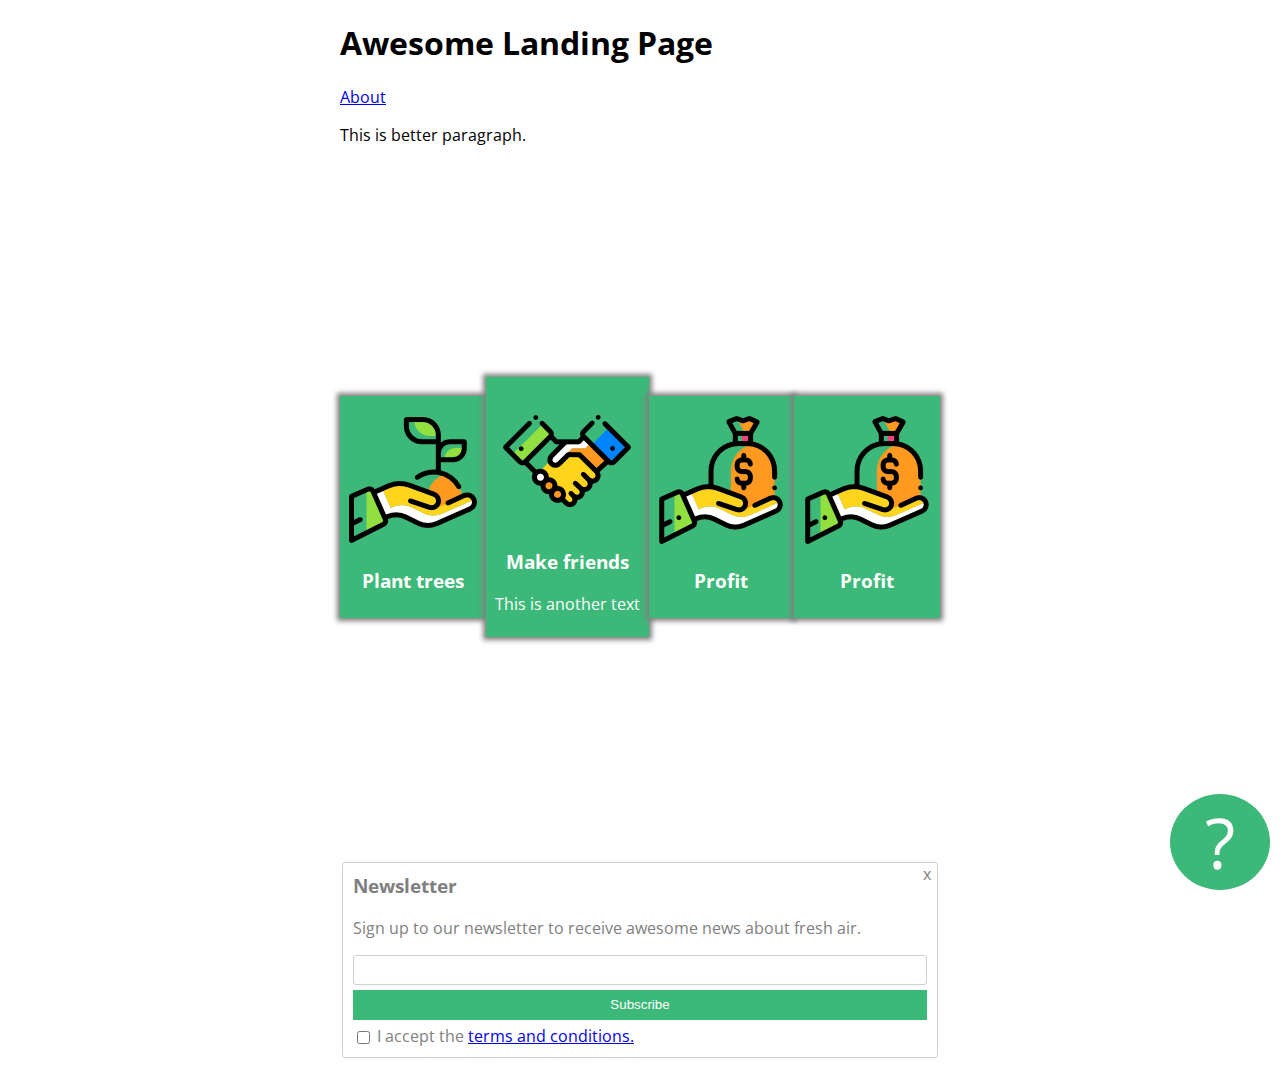
<file: index.html>
<!DOCTYPE html>
<html lang="en" >
<head>
  <meta charset="UTF-8">
  <title>CodePen - MR Gyakorlás</title>
  <link href="https://fonts.googleapis.com/css2?family=Open+Sans&display=swap" rel="stylesheet"><link rel="stylesheet" href="./style.css">

</head>
<body>
<!-- partial:index.partial.html -->
<div class="container">
  <h1>Awesome Landing Page</h1>

  <a href="about.html">About</a>

  <p>This is better paragraph.</p>
  
  <div class="card-holder">
  
  <div class="card">
    <a href="about.html">
    <img src="images/tree.png" alt=""></a>
    <h3>Plant trees</h3>
  </div>
  
  <div class="card">
    <img src="images/deal.png" alt="">
    <h3>Make friends</h3>
    <p>This is another text</p>
  </div>
  
  <div class="card">
    <img src="images/money.png" alt="">
    <h3>Profit</h3>
  </div>
    
    <div class="card">
    <img src="images/money.png" alt="">
    <h3>Profit</h3>
  </div>
    
  </div>
  
  <fieldset class="newsletter-box">
    <h3>Newsletter</h3>
    <p>Sign up to our newsletter to receive awesome news about fresh air.</p>
    <form action="">
      <input id="email" type="email">
      <button type="submit">Subscribe</button>
      <input id="terms" type="checkbox" required>
      <label for="terms">I accept the <a href="http://example.com/terms">terms and conditions.</a></label>
    </form>
    <div class="closex">x</div>
  </fieldset>
<div id="questioncircle">?</div>
  </div>
<!-- partial -->
  
</body>
</html>
</file>
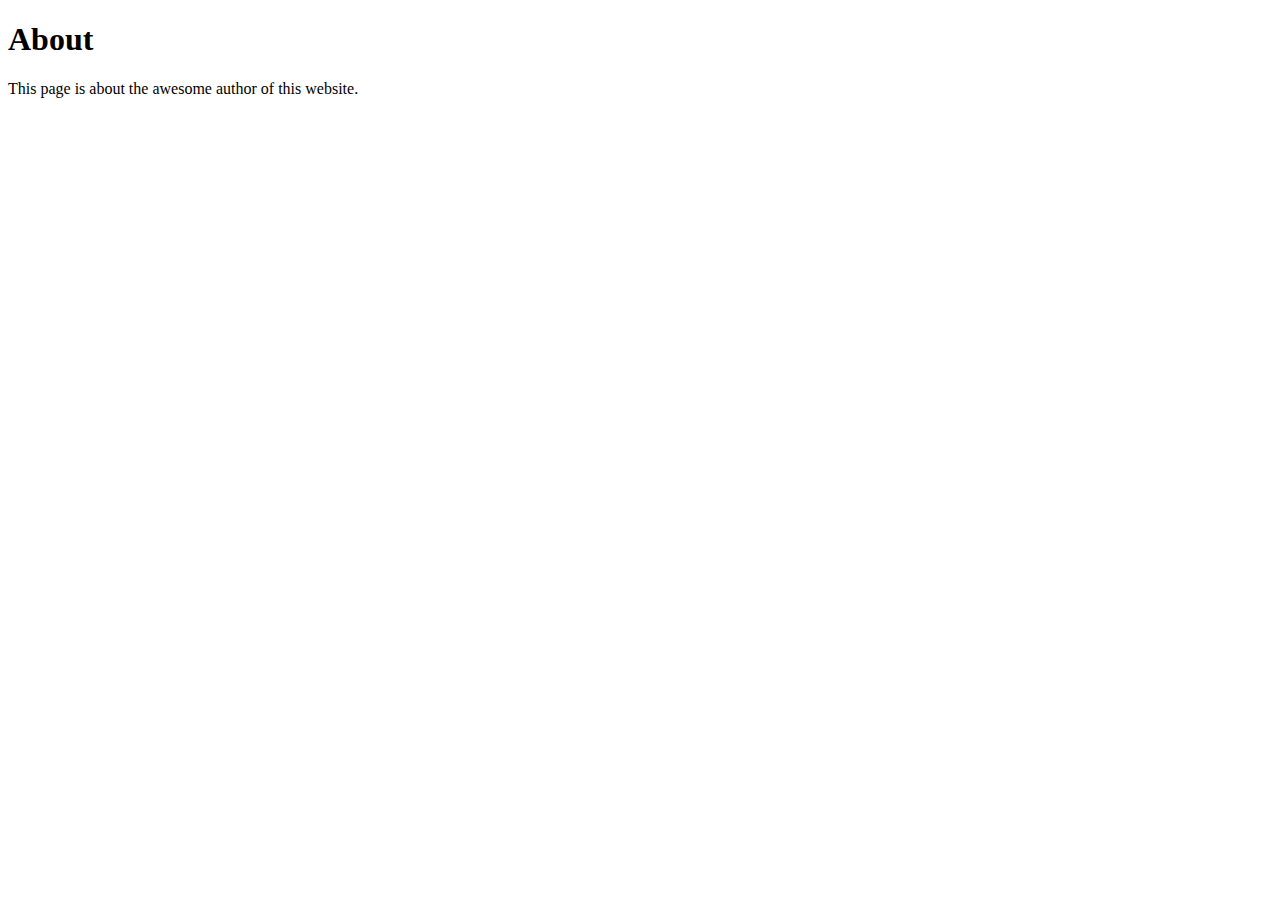
<file: about.html>
<!DOCTYPE html>
<html lang="en">
<head>
    <meta charset="UTF-8">
    <meta name="viewport" content="width=, initial-scale=1.0">
    <title>Document</title>
</head>
<body>
    <h1>About</h1>
    <p>This page is about the awesome author of this website.</p>
</body>
</html>
</file>
<file: style.css>
.container {
  max-width: 600px;
  margin-left: auto;
  margin-right: auto;
  font-family: 'Open Sans', sans-serif;
}

.newsletter-box {
  border: solid thin #cfcfcf;
  border-radius: 3px;
  padding: 10px;
  color: grey;
  position: relative;
}

.newsletter-box h3 {
  margin-top: 0px;
}

#email {
  display: block;
  width: 100%;
  height: 30px;
  padding: 3px;
  box-sizing: border-box;
  border: solid thin #cfcfcf;
  border-radius: 3px;
}

button {
  display: block;
  width: 100%;
  background-color: #3cb878;
  border: none;
  color: white;
  height: 30px;
  margin-top: 5px;
  margin-bottom: 5px;
  cursor: pointer;
}

#terms {
  position: relative;
  top: 2px;
  left: 0px;
}

.closex {
  position: absolute;
  top: 0px;
  right: 6px;
  cursor: pointer;
}

#questioncircle:hover {
  background-color: yellow;
}

#questioncircle {
  font-size: 70px;
  color: white;
  background-color: #3cb878;
  heigth: 100px;
  width: 100px;
  border-radius: 50%;
  text-align: center;
  position: fixed;
  bottom: 10px;
  right: 10px;
}

.card {
  background-color: #3cb878;
  color: white;
/*   width: 180px; */
  text-align: center;
  padding-top: 20px;
  padding-bottom: 6px;
  margin-bottom: 10px;
  box-shadow: 0px 0px 5px 3px grey;
  flex-grow: 1;
}

.card-holder {
  display: flex;
  justify-content: space-between;
  align-items: center;
  flex-direction: row;
  flex-wrap: wrap;
  height: 700px;
  align-content: center;
}
</file>
